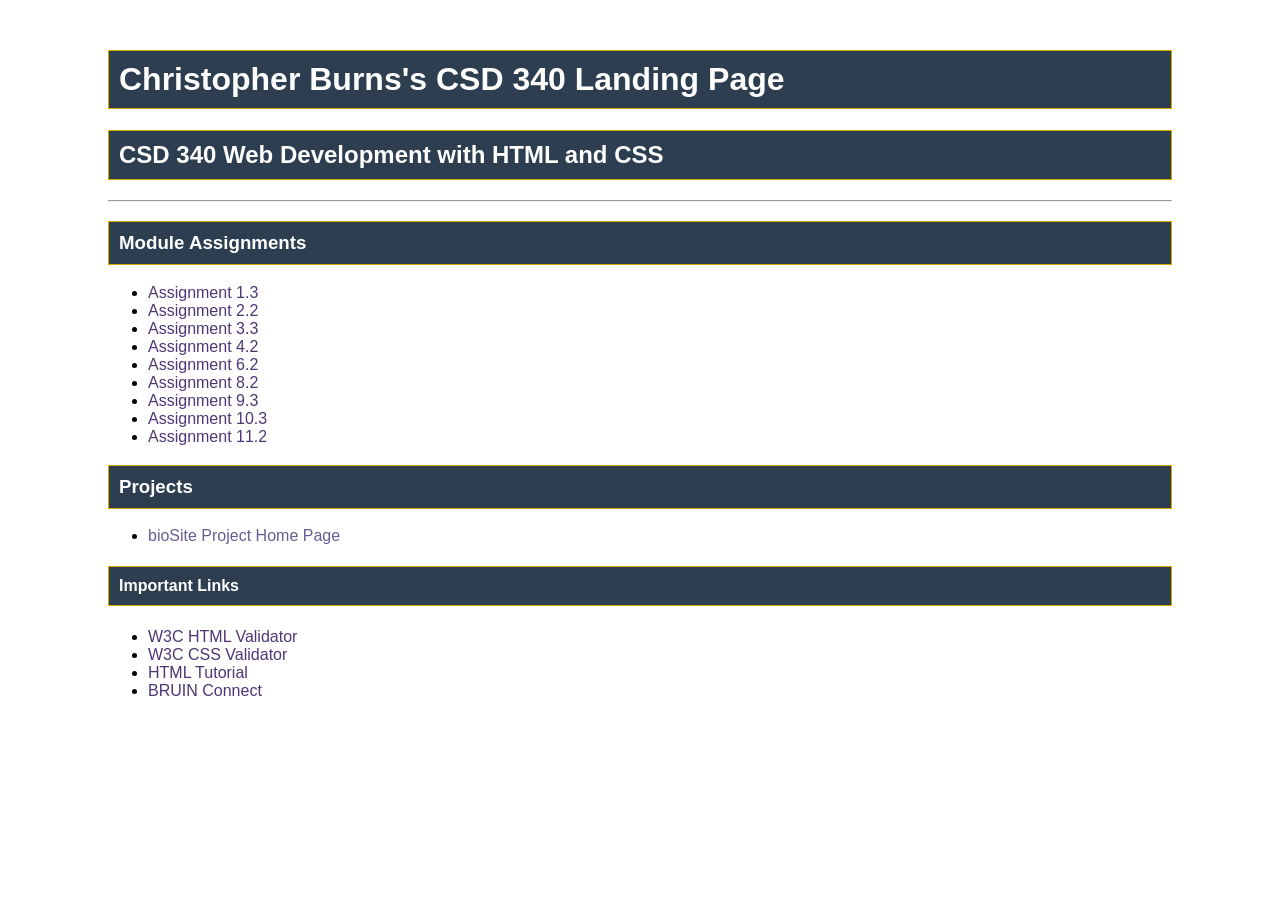
<file: index.html>
<!--
    Christopher Burns
    September 23, 2026
    Assignment 3.3
-->

<!--
    Christopher Burns
    September 23, 2026
    Assignment 3.3
-->

<!DOCTYPE html>
<html lang="en">

<head>
    <meta charset="UTF-8">
    <meta name="description" content="CSD 340 Web Development with HTML and CSS Landing Page">
    <meta name="keywords" content="HTML, CSS, CSD 340, Bellevue University">
    <meta name="author" content="Christopher Burns">

    <title>Christopher Burns's CSD 340 Landing Page</title>

    <link rel="stylesheet" href="site.css">
</head>

<body>
    <div id="container">

        <h1>Christopher Burns's CSD 340 Landing Page</h1>

        <h2>CSD 340 Web Development with HTML and CSS</h2>

        <hr>

        <h3>Module Assignments</h3>

        <ul>
            <li>
                <a href="module-1/Burns_Mod1_3.html">Assignment 1.3</a>
            </li>
            <li>
                <a href="module-2/Burns_Mod2_2.html">Assignment 2.2</a>
            </li>
            <li>
                <a href="module-3/Burns_Mod3_3.html">Assignment 3.3</a>
            </li>
            <li>
                <a href="module-4/Burns_Mod4_2.html">Assignment 4.2</a>
            </li>
            <li>
                <a href="module-6/Burns_Mod6_2.html">Assignment 6.2</a>
            </li>
            <li>
                <a href="module-8/Burns_Mod8_2.html">Assignment 8.2</a>
            </li>
            <li>
                <a href="module-9/Burns_Mod9_3.html">Assignment 9.3</a>
            </li>
            <li>
                <a href="module-10/Burns_Mod10_3.html">Assignment 10.3</a>
            </li>
            <li><a href="module-11/Burns_Mod11_2.html">Assignment 11.2</a>
            </li>
        </ul>

        <h3>Projects</h3>

        <ul>
            <li>
                <a href="">bioSite Project Home Page</a>
            </li>
        </ul>

        <h4>Important Links</h4>

        <ul>
            <li>
                <a href="https://validator.w3.org/">W3C HTML Validator</a>
            </li>
            <li>
                <a href="http://jigsaw.w3.org/css-validator/">W3C CSS Validator</a>
            </li>
            <li>
                <a href="https://www.w3schools.com/html/">HTML Tutorial</a>
            </li>
            <li>
                <a href="https://bruinconnect.bellevue.edu/">BRUIN Connect</a>
            </li>
        </ul>

    </div>
</body>

</html>
</file>
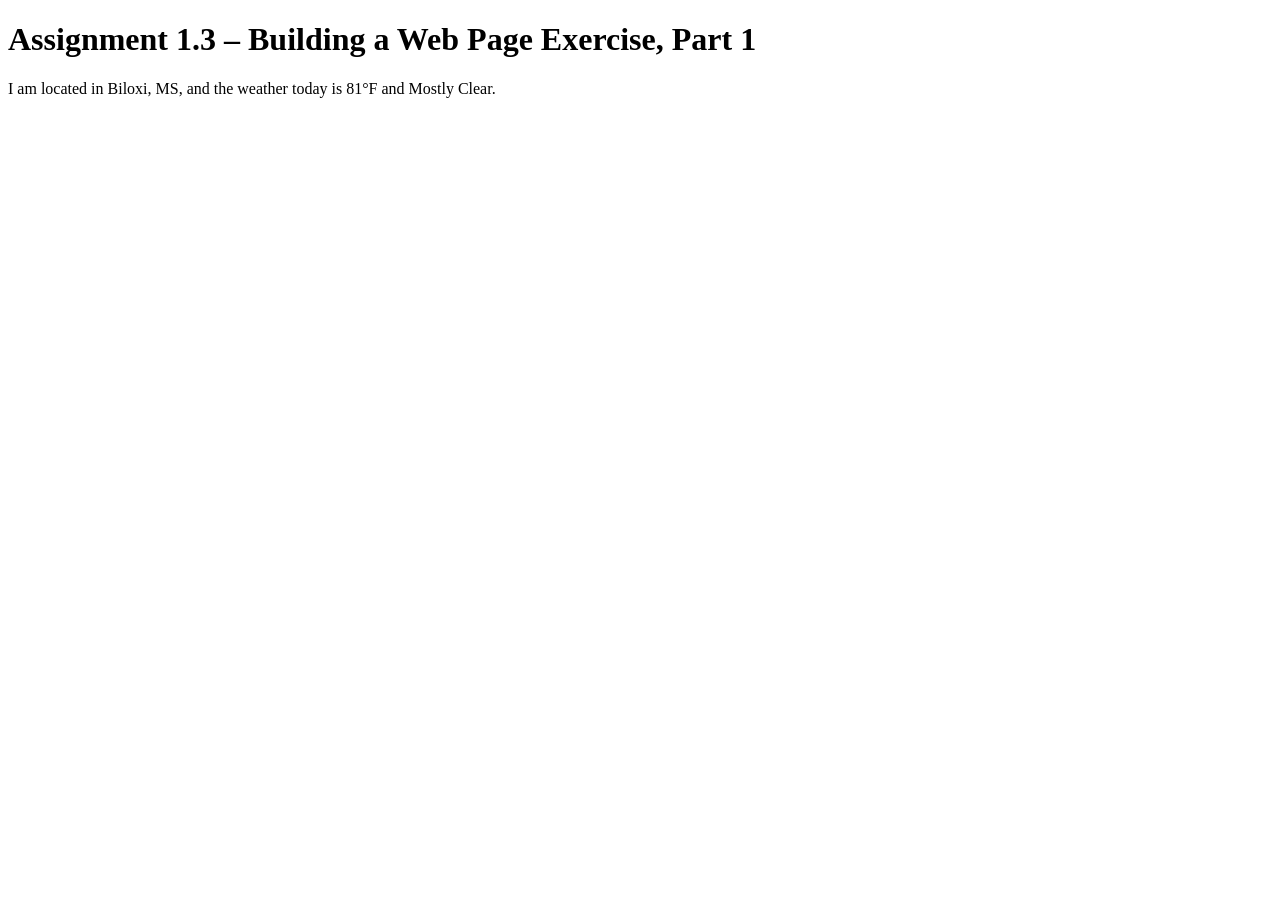
<file: module-1/Burns_Mod1_3.html>
<!--
    Christopher Burns
    September 13, 2026
    Assignment 1.3
-->

<!DOCTYPE html>
<html lang="en">
<head>
    <title>CSD 340 Web Development with HTML and CSS</title>
</head>

<body>
    <h1>Assignment 1.3 – Building a Web Page Exercise, Part 1</h1>

    <p>I am located in Biloxi, MS, and the weather today is 81°F and Mostly Clear.</p>
</body>

</html>
</file>
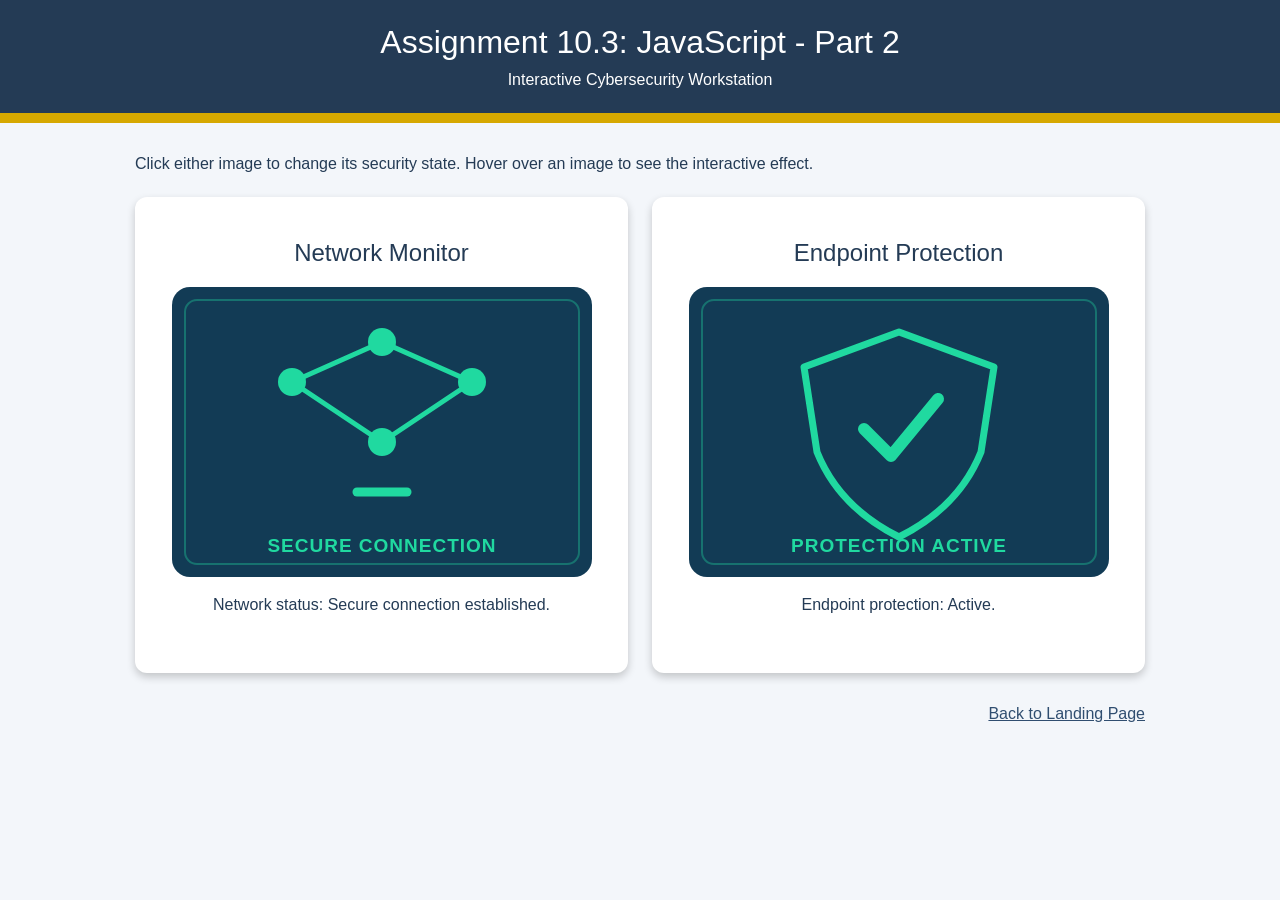
<file: module-10/Burns_Mod10_3.html>
<!-- Christopher Burns | November 15, 2026 | Assignment 10.3: JavaScript - Part 2 -->
<!DOCTYPE html>
<html lang="en">
<head>
    <meta charset="UTF-8">
    <meta name="viewport" content="width=device-width, initial-scale=1.0">
    <meta name="author" content="Christopher Burns">
    <title>CSD 340 Web Development with HTML and CSS</title>
    <link rel="stylesheet" href="Burns_Mod10_3.css">
    <script>
        // Each click toggles between two original SVG graphics.
        let networkSecure = true;
        let protectionActive = true;

        function toggleNetwork() {
            networkSecure = !networkSecure;
            const image = document.getElementById("networkImage");
            image.src = networkSecure ? "images/network_secure.svg" : "images/network_compromised.svg";
            image.alt = networkSecure ? "Secure network connection" : "Compromised network connection";
            document.getElementById("networkStatus").textContent = networkSecure
                ? "Network status: Secure connection established."
                : "Network status: Warning! Suspicious activity detected.";
        }

        function toggleProtection() {
            protectionActive = !protectionActive;
            const image = document.getElementById("shieldImage");
            image.src = protectionActive ? "images/shield_active.svg" : "images/shield_inactive.svg";
            image.alt = protectionActive ? "Security protection active" : "Security protection disabled";
            document.getElementById("shieldStatus").textContent = protectionActive
                ? "Endpoint protection: Active."
                : "Endpoint protection: Disabled.";
        }
    </script>
</head>
<body>
    <header>
        <h1>Assignment 10.3: JavaScript - Part 2</h1>
        <p>Interactive Cybersecurity Workstation</p>
    </header>
    <main id="container">
        <p>Click either image to change its security state. Hover over an image to see the interactive effect.</p>
        <div class="dashboard">
            <section class="card">
                <h2>Network Monitor</h2>
                <img id="networkImage" src="images/network_secure.svg" alt="Secure network connection" onclick="toggleNetwork()" tabindex="0" role="button" onkeydown="if(event.key === 'Enter' || event.key === ' ') { event.preventDefault(); toggleNetwork(); }">
                <p id="networkStatus" aria-live="polite">Network status: Secure connection established.</p>
            </section>
            <section class="card">
                <h2>Endpoint Protection</h2>
                <img id="shieldImage" src="images/shield_active.svg" alt="Security protection active" onclick="toggleProtection()" tabindex="0" role="button" onkeydown="if(event.key === 'Enter' || event.key === ' ') { event.preventDefault(); toggleProtection(); }">
                <p id="shieldStatus" aria-live="polite">Endpoint protection: Active.</p>
            </section>
        </div>
        <p class="back"><a href="../index.html">Back to Landing Page</a></p>
    </main>
</body>
</html>
</file>
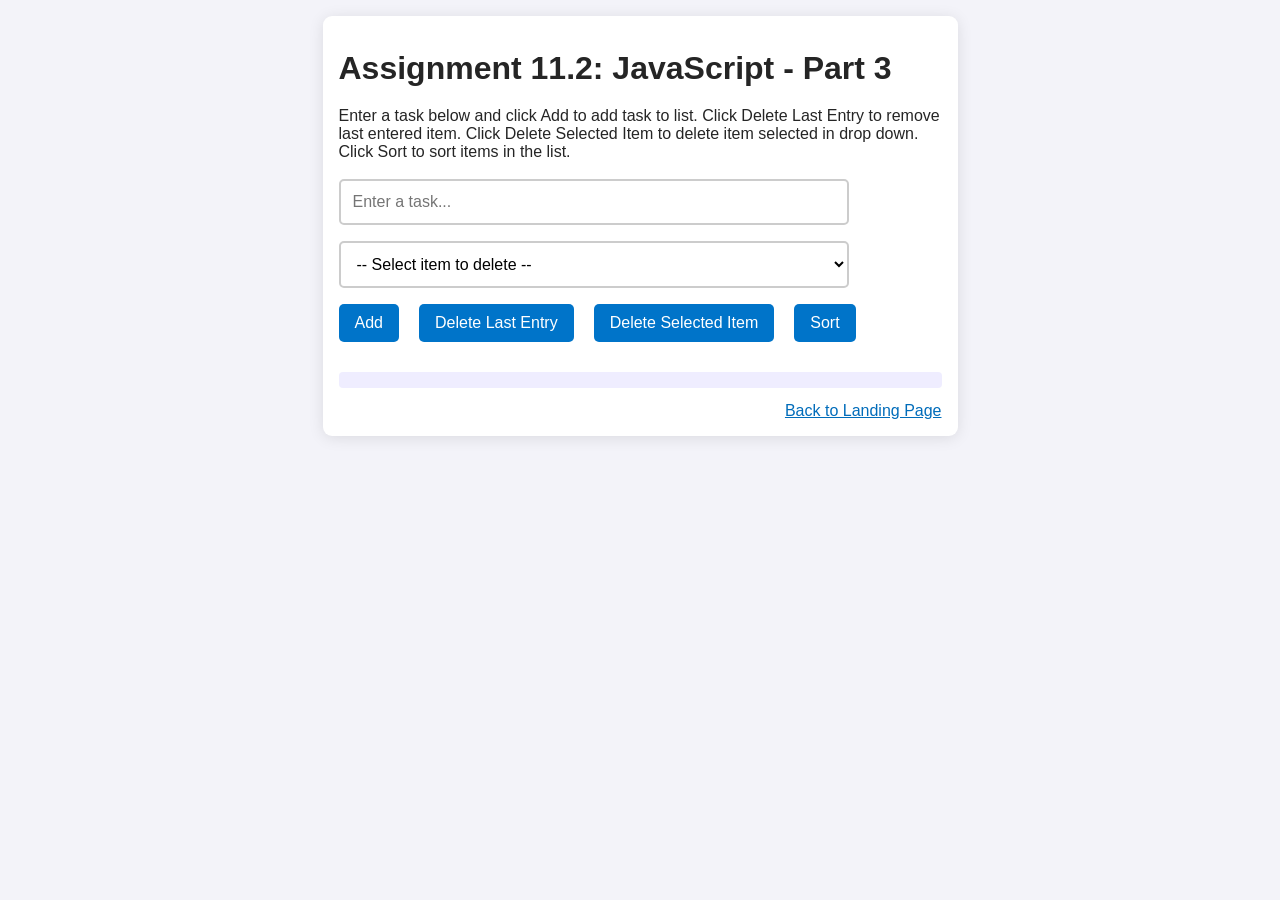
<file: module-11/Burns_Mod11_2.html>
<!--
    Christopher Burns
    November 15, 2026
    Assignment 11.2: JavaScript - Part 3
-->
<!DOCTYPE html>
<html lang="en">
<head>
    <meta charset="UTF-8">
    <meta name="viewport" content="width=device-width, initial-scale=1.0">
    <meta name="author" content="Christopher Burns">
    <meta name="description" content="Assignment 11.2: JavaScript task list using arrays and DOM events">
    <title>CSD 340 Web Development with HTML and CSS</title>
    <link rel="stylesheet" href="Burns_Mod11_2.css">
</head>
<body>
    <main class="task-card">
        <h1>Assignment 11.2: JavaScript - Part 3</h1>
        <p class="instructions">Enter a task below and click Add to add task to list. Click Delete Last Entry to remove last entered item. Click Delete Selected Item to delete item selected in drop down. Click Sort to sort items in the list.</p>

        <label class="visually-hidden" for="taskInput">Task to add</label>
        <input type="text" id="taskInput" placeholder="Enter a task..." maxlength="200">

        <label class="visually-hidden" for="taskSelect">Select item to delete</label>
        <select id="taskSelect">
            <option value="">-- Select item to delete --</option>
        </select>

        <div class="actions">
            <button type="button" id="addButton">Add</button>
            <button type="button" id="deleteLastButton">Delete Last Entry</button>
            <button type="button" id="deleteSelectedButton">Delete Selected Item</button>
            <button type="button" id="sortButton">Sort</button>
        </div>

        <div class="task-list" aria-live="polite">
            <ol id="taskList"></ol>
        </div>
        <p class="portal-link"><a href="../index.html">Back to Landing Page</a></p>
    </main>

    <script>
        // Christopher Burns | November 15, 2026 | Assignment 11.2
        // The array stores the current tasks; the DOM reflects its contents.
        const tasks = [];
        const taskInput = document.getElementById('taskInput');
        const taskSelect = document.getElementById('taskSelect');
        const taskList = document.getElementById('taskList');

        function renderTasks() {
            taskSelect.replaceChildren(new Option('-- Select item to delete --', ''));
            taskList.replaceChildren();

            tasks.forEach((task, index) => {
                taskSelect.add(new Option(`${index + 1}. ${task}`, String(index)));
                const listItem = document.createElement('li');
                listItem.textContent = task;
                taskList.appendChild(listItem);
            });
        }

        function addTask() {
            const task = taskInput.value.trim();
            if (!task) {
                alert('Please enter a task before clicking Add.');
                taskInput.focus();
                return;
            }

            tasks.push(task);
            renderTasks();
            taskInput.value = '';
            taskInput.focus();
            alert(`Item: ${task} Added as Item ${tasks.length}`);
        }

        function deleteLastTask() {
            if (tasks.length === 0) {
                alert('There are no tasks to delete.');
                return;
            }
            const removedTask = tasks.pop();
            renderTasks();
            alert(`Deleted last entry: ${removedTask}`);
        }

        function deleteSelectedTask() {
            if (taskSelect.value === '') {
                alert('Please select an item to delete.');
                return;
            }
            const index = Number(taskSelect.value);
            const removedTask = tasks.splice(index, 1)[0];
            renderTasks();
            alert(`Deleted selected item: ${removedTask}`);
        }

        function sortTasks() {
            tasks.sort((a, b) => a.localeCompare(b, undefined, { sensitivity: 'base' }));
            renderTasks();
            alert('The to-do list has been sorted alphabetically.');
        }

        document.getElementById('addButton').addEventListener('click', addTask);
        document.getElementById('deleteLastButton').addEventListener('click', deleteLastTask);
        document.getElementById('deleteSelectedButton').addEventListener('click', deleteSelectedTask);
        document.getElementById('sortButton').addEventListener('click', sortTasks);
        taskInput.addEventListener('keydown', (event) => {
            if (event.key === 'Enter') addTask();
        });

        renderTasks();
    </script>
</body>
</html>
</file>
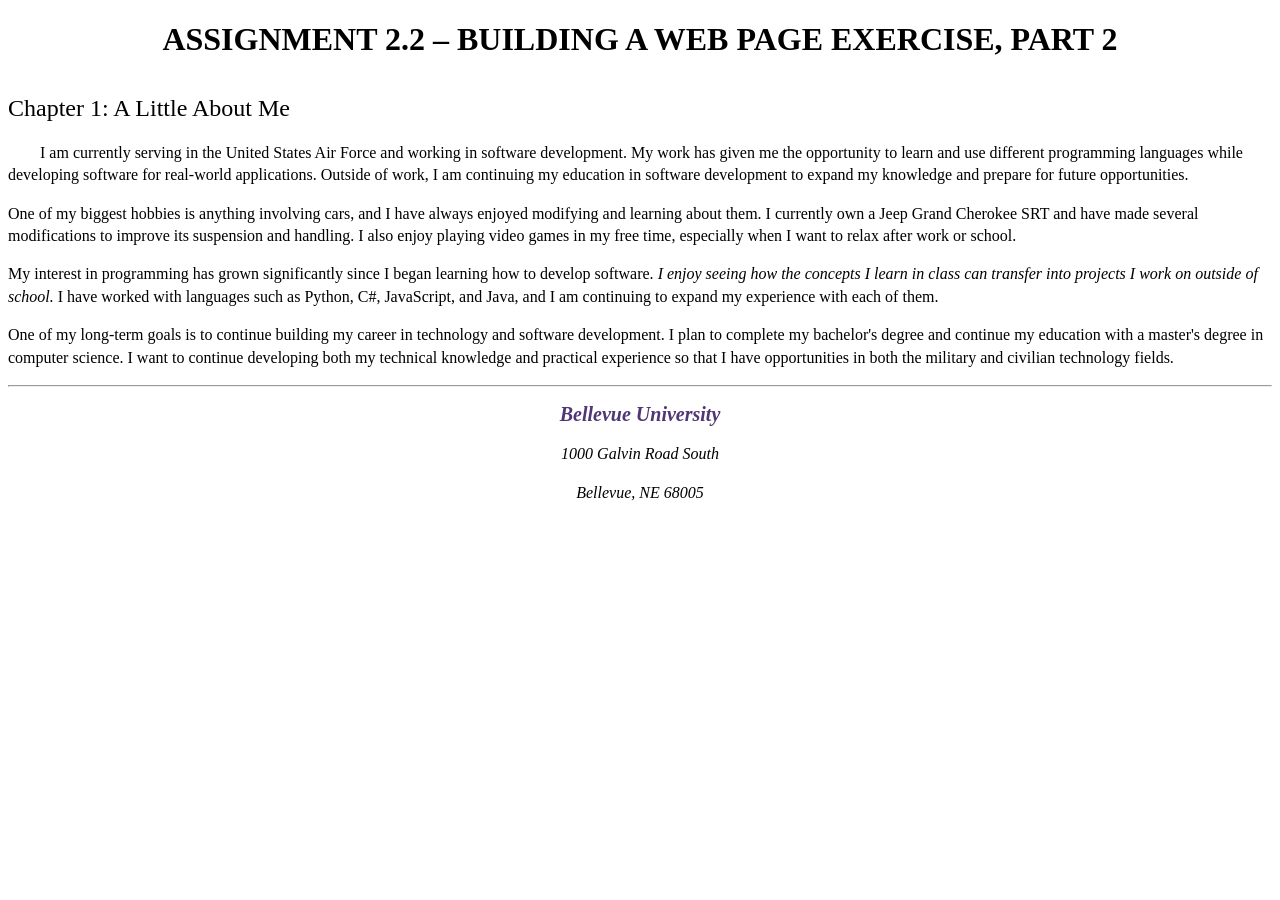
<file: module-2/Burns_Mod2_2.html>
<!--
    Christopher Burns
    September 20, 2026
    Assignment 2.2
-->

<!DOCTYPE html>
<html lang="en">

<head>
    <meta charset="UTF-8">
    <meta name="description" content="Assignment 2.2 for CSD 340">
    <meta name="keywords" content="HTML, CSS, CSD 340">
    <meta name="author" content="Christopher Burns">

    <link rel="stylesheet" href="Burns_Mod2_2.css">

    <title>CSD 340 Development with HTML and CSS</title>
</head>

<body>
    <div id="container">
        <h1>Assignment 2.2 – Building a Web Page Exercise, Part 2</h1>
        <h2>Chapter 1: A Little About Me</h2>

        <p class="intro">
            I am currently serving in the United States Air Force and working in software development. 
            My work has given me the opportunity to learn and use different programming languages while developing software for real-world applications. 
            Outside of work, I am continuing my education in software development to expand my knowledge and prepare for future opportunities.
        </p>

        <p>
                One of my biggest hobbies is anything involving cars, and I have always enjoyed modifying and learning about them. 
            I currently own a Jeep Grand Cherokee SRT and have made several modifications to improve its suspension and handling. 
            I also enjoy playing video games in my free time, especially when I want to relax after work or school.
        </p>

        <p>
                My interest in programming has grown significantly since I began learning how to develop software. 
            <span class="sentence">I enjoy seeing how the concepts I learn in class can transfer into projects I work on outside of school.</span> 
            I have worked with languages such as Python, C#, JavaScript, and Java, and I am continuing to expand my experience with each of them.
        </p>

        <p>
                One of my long-term goals is to continue building my career in technology and software development. 
            I plan to complete my bachelor's degree and continue my education with a master's degree in computer science. 
            I want to continue developing both my technical knowledge and practical experience so that I have opportunities in both the military and civilian technology fields.
        </p>

        <hr />
        <address>
            <p>
                <a href="https://www.bellevue.edu/">Bellevue University</a>
            </p>
            <p>1000 Galvin Road South</p>
            <p>Bellevue, NE 68005</p>
        </address>

    </div>
</body>

</html>
</file>
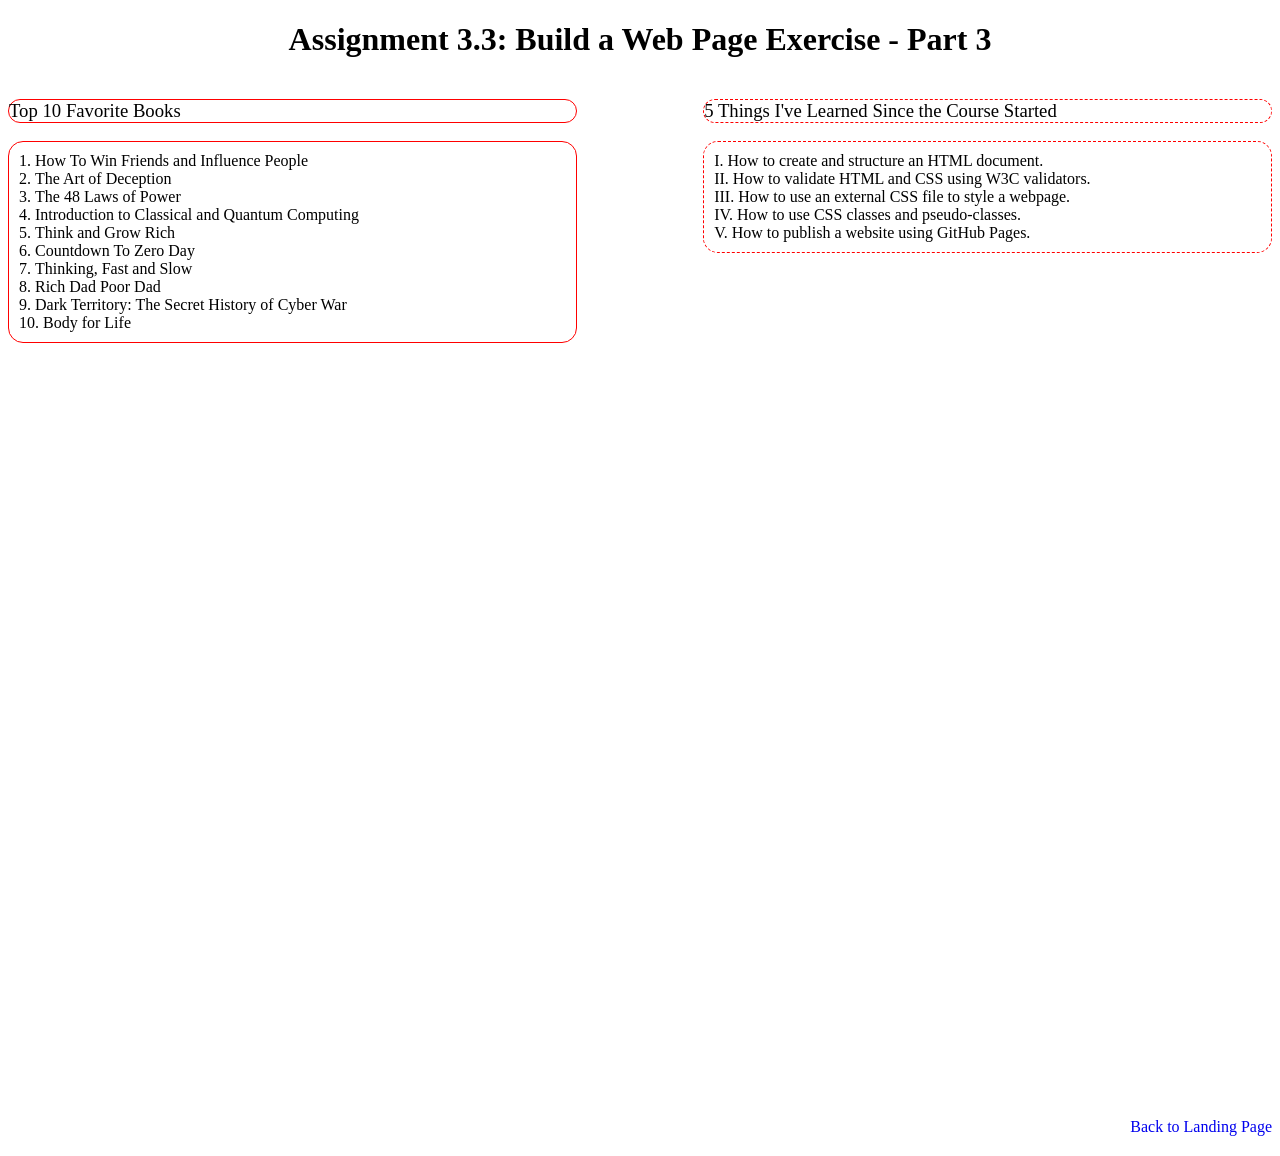
<file: module-3/Burns_Mod3_3.html>
<!--
    Christopher Burns
    September 23, 2026
    Assignment 3.3
-->

<!--
    Christopher Burns
    September 23, 2026
    Assignment 3.3
-->

<!DOCTYPE html>
<html lang="en">

<head>
    <meta charset="UTF-8">
    <meta name="author" content="Christopher Burns">
    <meta name="description" content="CSD 340 Assignment 3.3">
    <meta name="keywords" content="HTML, CSS, CSD 340">

    <title>CSD 340 Web Development with HTML and CSS</title>

    <link rel="stylesheet" href="Burns_Mod3_3.css">
</head>

<body>

    <div id="container">

        <h1>Assignment 3.3: Build a Web Page Exercise - Part 3</h1>

        <div id="left">
            <h3>Top 10 Favorite Books</h3>

            <ol>
                <li>How To Win Friends and Influence People</li>
                <li>The Art of Deception</li>
                <li>The 48 Laws of Power</li>
                <li>Introduction to Classical and Quantum Computing</li>
                <li>Think and Grow Rich</li>
                <li>Countdown To Zero Day</li>
                <li>Thinking, Fast and Slow</li>
                <li>Rich Dad Poor Dad</li>
                <li>Dark Territory: The Secret History of Cyber War</li>
                <li>Body for Life</li>
            </ol>
        </div>

        <div id="right">
            <h3>5 Things I've Learned Since the Course Started</h3>

            <ol>
                <li>How to create and structure an HTML document.</li>
                <li>How to validate HTML and CSS using W3C validators.</li>
                <li>How to use an external CSS file to style a webpage.</li>
                <li>How to use CSS classes and pseudo-classes.</li>
                <li>How to publish a website using GitHub Pages.</li>
            </ol>
        </div>

        <div id="bottom">
            <a href="../index.html">Back to Landing Page</a>
        </div>

    </div>

</body>

</html>
</file>
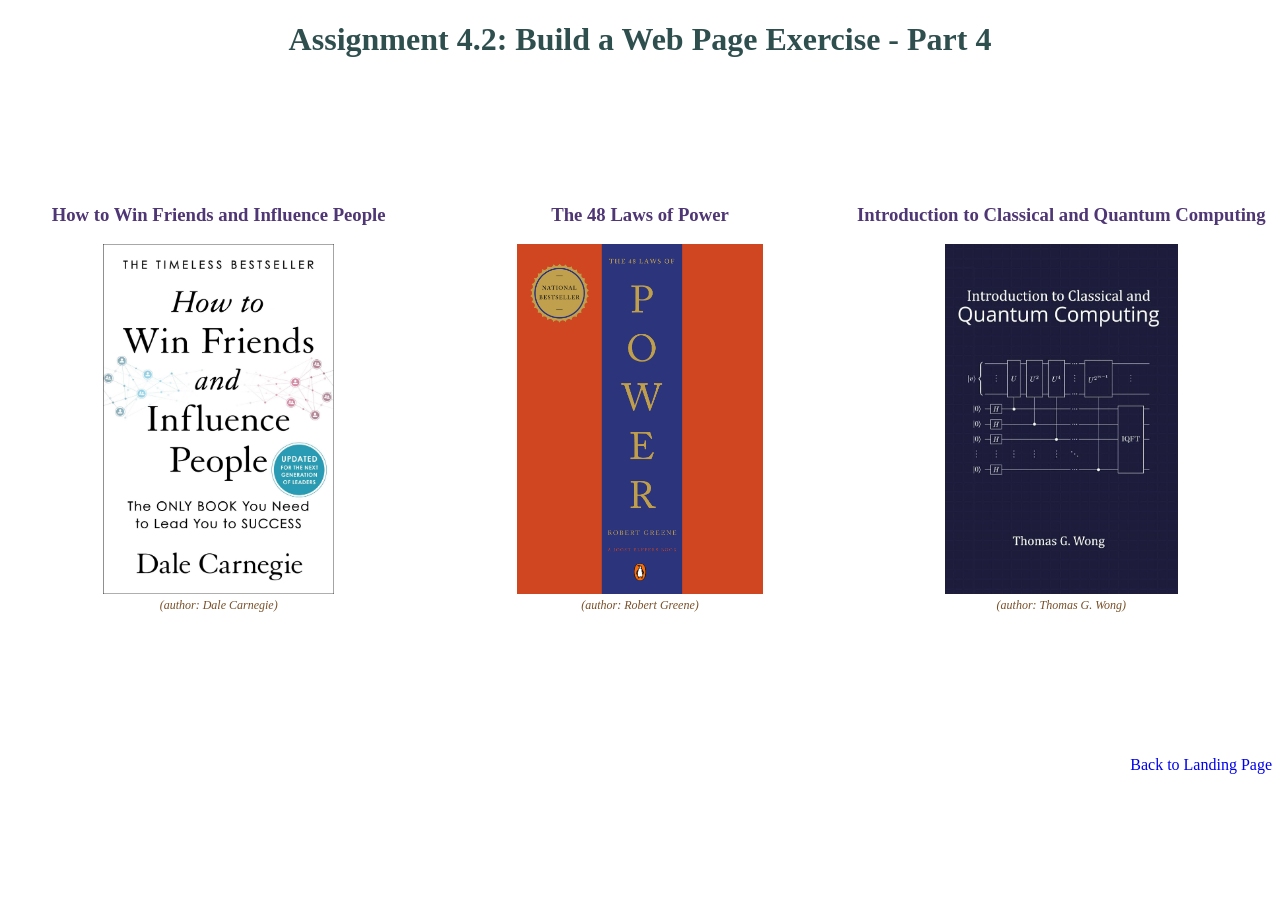
<file: module-4/Burns_Mod4_2.html>
<!--
    Christopher Burns
    October 4, 2026
    Assignment 4.2
-->

<!DOCTYPE html>
<html lang="en">

<head>
    <meta charset="UTF-8">
    <meta name="author" content="Christopher Burns">
    <meta name="description" content="CSD 340 Assignment 4.2">
    <meta name="keywords" content="HTML, CSS, CSD 340">

    <title>CSD 340 Web Development with HTML and CSS</title>

    <link rel="stylesheet" href="Burns_Mod4_2.css">
</head>

<body>

    <div id="container">

        <h1>Assignment 4.2: Build a Web Page Exercise - Part 4</h1>

        <div id="image-gallery">

            <div>
                <h3>How to Win Friends and Influence People</h3>

                <figure>
                    <img src="images/how-to-win-friends.jpg"
                         alt="Cover of How to Win Friends and Influence People">
                    <figcaption>(author: Dale Carnegie)</figcaption>
                </figure>
            </div>

            <div>
                <h3>The 48 Laws of Power</h3>

                <figure>
                    <img src="images/48-laws-of-power.jpg"
                         alt="Cover of The 48 Laws of Power">
                    <figcaption>(author: Robert Greene)</figcaption>
                </figure>
            </div>

            <div>
                <h3>Introduction to Classical and Quantum Computing</h3>

                <figure>
                    <img src="images/quantum-computing.jpg"
                         alt="Cover of Introduction to Classical and Quantum Computing">
                    <figcaption>(author: Thomas G. Wong)</figcaption>
                </figure>
            </div>

        </div>

        <div id="bottom">
            <a href="../index.html">Back to Landing Page</a>
        </div>

    </div>

</body>

</html>
</file>
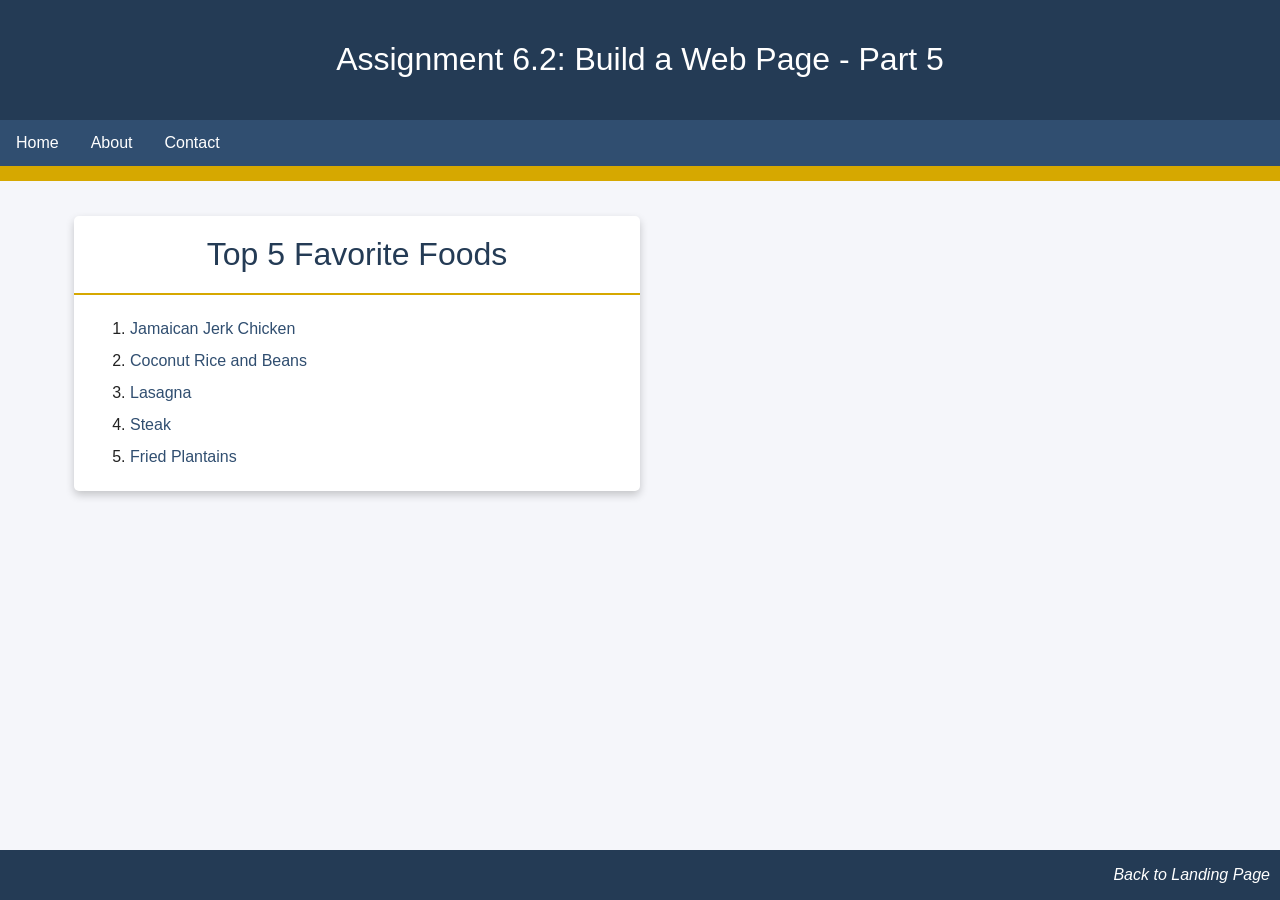
<file: module-6/Burns_Mod6_2.html>
<!--
    Christopher Burns
    October 18, 2026
    Assignment 6.2: Build a Web Page - Part 5
-->

<!DOCTYPE html>
<html lang="en">
<head>
    <meta charset="UTF-8">
    <meta name="viewport" content="width=device-width, initial-scale=1.0">
    <meta name="description" content="CSD 340 Assignment 6.2">
    <meta name="author" content="Christopher Burns">

    <title>CSD 340 Web Development with HTML and CSS</title>

    <link rel="stylesheet" href="Burns_Mod6_2.css">
</head>

<body>

    <header>
        <h1>Assignment 6.2: Build a Web Page - Part 5</h1>
    </header>

    <div id="navbar">
        <a href="#">Home</a>
        <a href="#">About</a>
        <a href="#">Contact</a>
    </div>

    <div id="container">

        <div class="card">

            <div class="card-title">
                Top 5 Favorite Foods
            </div>

            <div class="card-content">
                <ol>
                    <li>
                        <a href="https://www.allrecipes.com/search?q=jerk+chicken"
                           target="_blank" rel="noopener noreferrer">
                            Jamaican Jerk Chicken
                        </a>
                    </li>

                    <li>
                        <a href="https://www.allrecipes.com/search?q=coconut+rice+and+beans"
                           target="_blank" rel="noopener noreferrer">
                            Coconut Rice and Beans
                        </a>
                    </li>

                    <li>
                        <a href="https://www.allrecipes.com/search?q=lasagna"
                           target="_blank" rel="noopener noreferrer">
                            Lasagna
                        </a>
                    </li>

                    <li>
                        <a href="https://www.allrecipes.com/search?q=steak"
                           target="_blank" rel="noopener noreferrer">
                            Steak
                        </a>
                    </li>

                    <li>
                        <a href="https://www.allrecipes.com/search?q=fried+plantains"
                           target="_blank" rel="noopener noreferrer">
                            Fried Plantains
                        </a>
                    </li>
                </ol>
            </div>

        </div>

    </div>

    <footer>
        <p>
            <a href="../index.html">Back to Landing Page</a>
        </p>
    </footer>

</body>
</html>
</file>
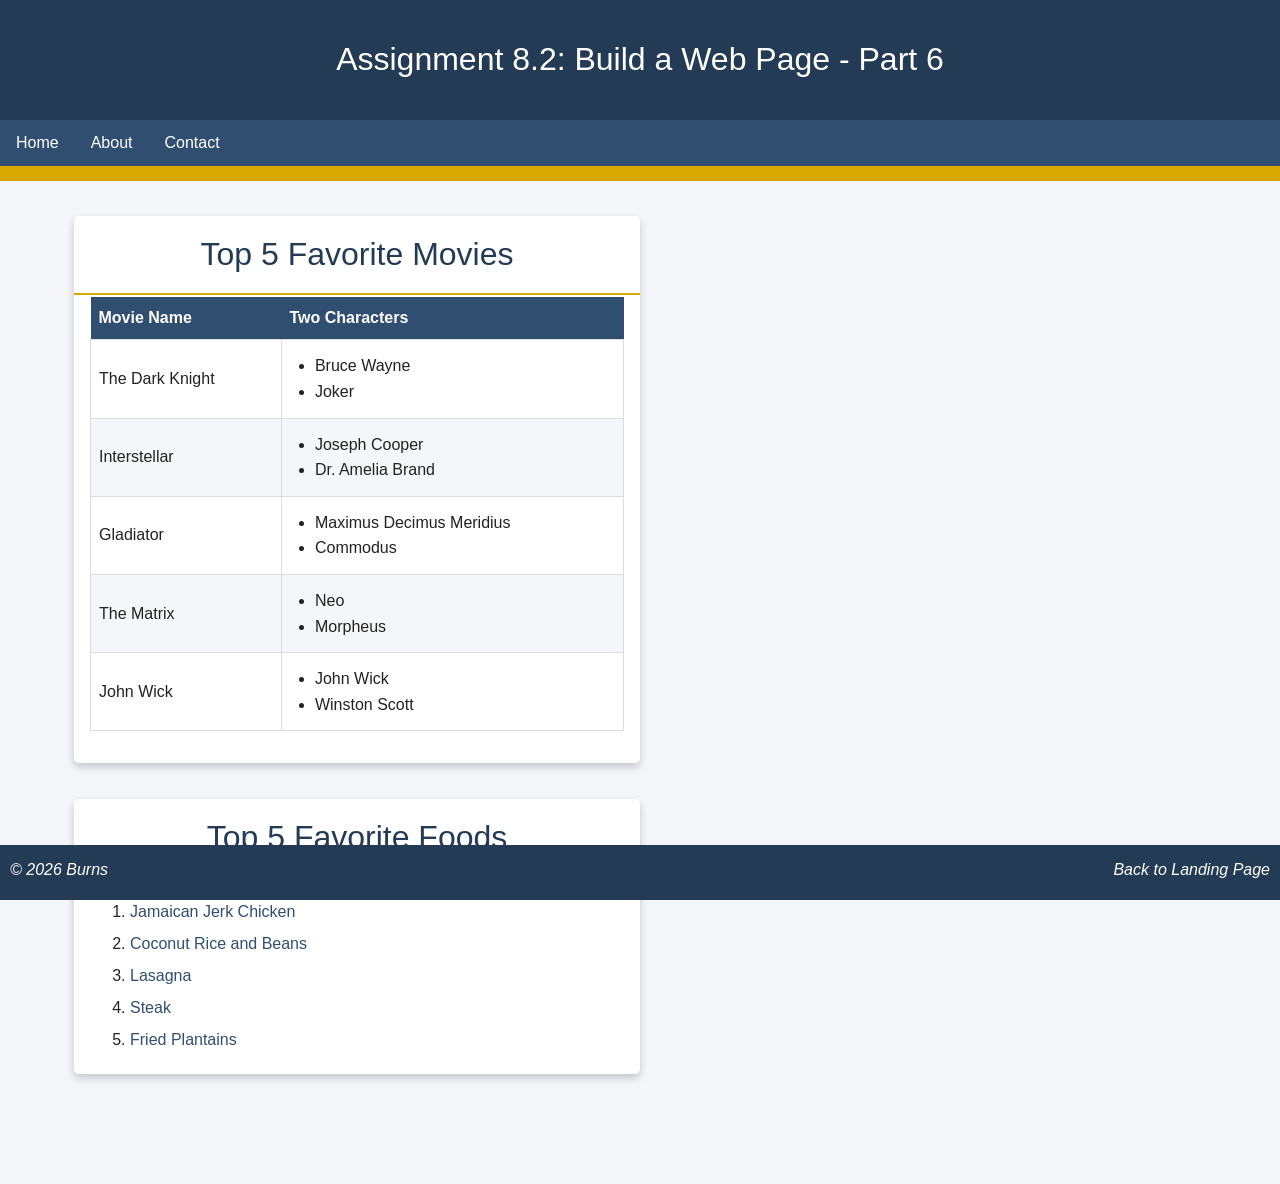
<file: module-8/Burns_Mod8_2.html>
<!--
    Christopher Burns
    November 1, 2026
    Assignment 8.2: Build a Web Page - Part 6
-->

<!DOCTYPE html>
<html lang="en">

<head>
    <meta charset="UTF-8">
    <meta name="viewport" content="width=device-width, initial-scale=1.0">
    <meta name="description" content="CSD 340 Assignment 8.2">
    <meta name="author" content="Christopher Burns">

    <title>CSD 340 Web Development with HTML and CSS</title>

    <link rel="stylesheet" href="Burns_Mod8_2.css">
</head>

<body>

    <header>
        <h1>Assignment 8.2: Build a Web Page - Part 6</h1>
    </header>

    <div id="navbar">
        <a href="#">Home</a>
        <a href="#">About</a>
        <a href="#">Contact</a>
    </div>

    <div id="container">

        <!-- Favorite Movies Card -->
        <div class="card">

            <div class="card-title">
                Top 5 Favorite Movies
            </div>

            <div class="card-content">

                <table id="movies">
                    <thead>
                        <tr>
                            <th>Movie Name</th>
                            <th>Two Characters</th>
                        </tr>
                    </thead>

                    <tbody>
                        <tr>
                            <td>The Dark Knight</td>
                            <td>
                                <ul>
                                    <li>Bruce Wayne</li>
                                    <li>Joker</li>
                                </ul>
                            </td>
                        </tr>

                        <tr>
                            <td>Interstellar</td>
                            <td>
                                <ul>
                                    <li>Joseph Cooper</li>
                                    <li>Dr. Amelia Brand</li>
                                </ul>
                            </td>
                        </tr>

                        <tr>
                            <td>Gladiator</td>
                            <td>
                                <ul>
                                    <li>Maximus Decimus Meridius</li>
                                    <li>Commodus</li>
                                </ul>
                            </td>
                        </tr>

                        <tr>
                            <td>The Matrix</td>
                            <td>
                                <ul>
                                    <li>Neo</li>
                                    <li>Morpheus</li>
                                </ul>
                            </td>
                        </tr>

                        <tr>
                            <td>John Wick</td>
                            <td>
                                <ul>
                                    <li>John Wick</li>
                                    <li>Winston Scott</li>
                                </ul>
                            </td>
                        </tr>
                    </tbody>
                </table>

            </div>
        </div>

        <br>
        <br>

        <!-- Favorite Foods Card -->
        <div class="card">

            <div class="card-title">
                Top 5 Favorite Foods
            </div>

            <div class="card-content">
                <ol>
                    <li>
                        <a href="https://www.allrecipes.com/search?q=jerk+chicken"
                           target="_blank" rel="noopener noreferrer">
                            Jamaican Jerk Chicken
                        </a>
                    </li>

                    <li>
                        <a href="https://www.allrecipes.com/search?q=coconut+rice+and+beans"
                           target="_blank" rel="noopener noreferrer">
                            Coconut Rice and Beans
                        </a>
                    </li>

                    <li>
                        <a href="https://www.allrecipes.com/search?q=lasagna"
                           target="_blank" rel="noopener noreferrer">
                            Lasagna
                        </a>
                    </li>

                    <li>
                        <a href="https://www.allrecipes.com/search?q=steak"
                           target="_blank" rel="noopener noreferrer">
                            Steak
                        </a>
                    </li>

                    <li>
                        <a href="https://www.allrecipes.com/search?q=fried+plantains"
                           target="_blank" rel="noopener noreferrer">
                            Fried Plantains
                        </a>
                    </li>
                </ol>
            </div>
        </div>

    </div>

    <footer>
        <p class="copyright">
            &copy; 2026 Burns
        </p>

        <p class="footer-link">
            <a href="../index.html">Back to Landing Page</a>
        </p>
    </footer>

</body>
</html>
</file>
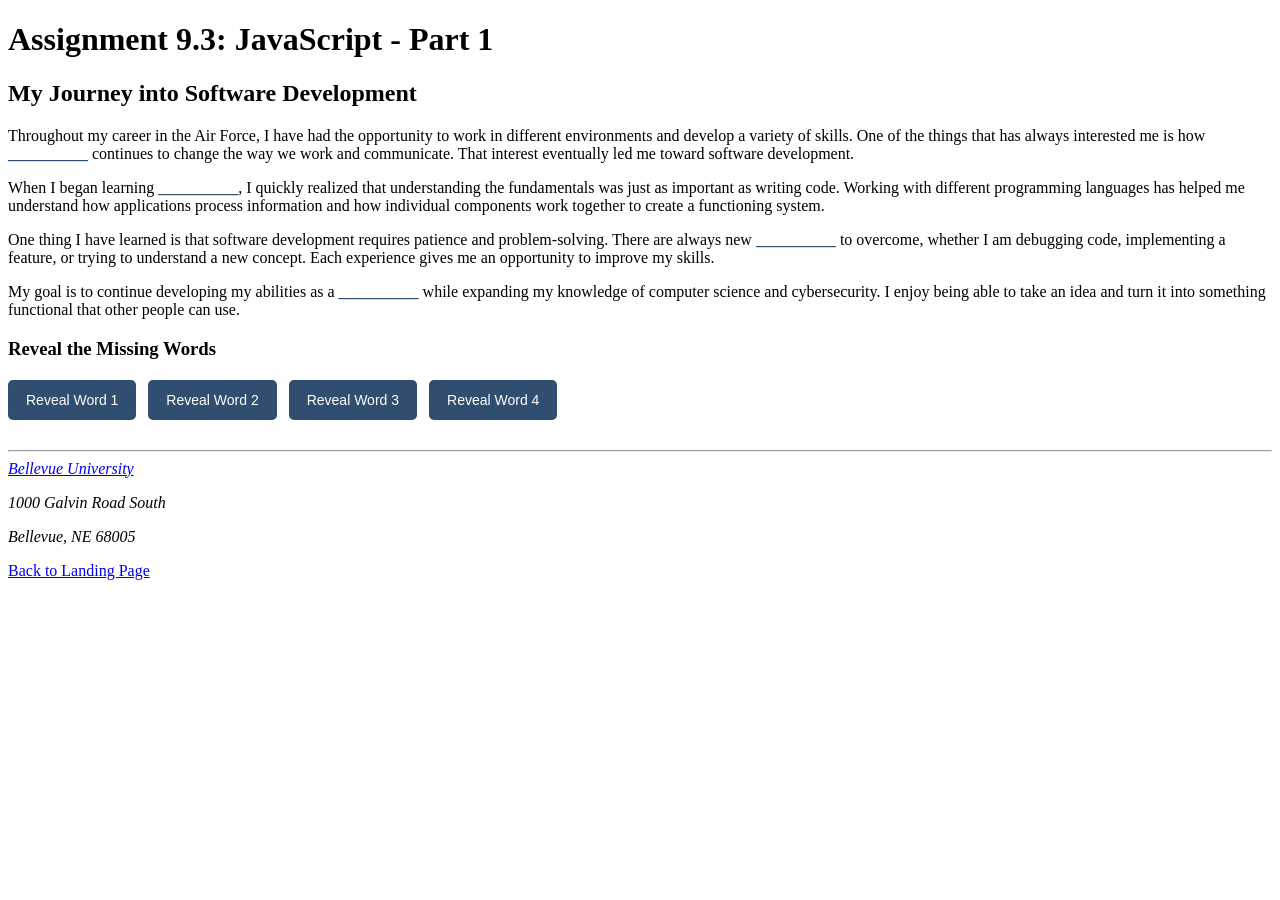
<file: module-9/Burns_Mod9_3.html>
<!--
    Christopher Burns
    November 8, 2026
    Assignment 9.3: JavaScript Exercise
-->

<!DOCTYPE html>
<html lang="en">

<head>
    <meta charset="UTF-8">
    <meta name="author" content="Christopher Burns">
    <meta name="description" content="CSD 340 Assignment 9.3">
    <meta name="viewport" content="width=device-width, initial-scale=1.0">

    <title>CSD 340 Web Development with HTML and CSS</title>

    <link rel="stylesheet" href="Burns_Mod2_2.css">

    <script>
        // JavaScript variables containing the missing words
        const wordOne = "technology";
        const wordTwo = "programming";
        const wordThree = "challenges";
        const wordFour = "developer";

        // Replaces a placeholder with its corresponding word
        function revealWord(elementId, word) {
            document.getElementById(elementId).textContent = word;
        }
    </script>
</head>

<body>

    <div id="container">

        <h1>Assignment 9.3: JavaScript - Part 1</h1>

        <h2>My Journey into Software Development</h2>

        <p class="intro">
            Throughout my career in the Air Force, I have had the
            opportunity to work in different environments and develop
            a variety of skills. One of the things that has always
            interested me is how <span id="wordOne">__________</span>
            continues to change the way we work and communicate.
            That interest eventually led me toward software development.
        </p>

        <p>
            When I began learning <span id="wordTwo">__________</span>,
            I quickly realized that understanding the fundamentals
            was just as important as writing code. Working with
            different programming languages has helped me understand
            how applications process information and how individual
            components work together to create a functioning system.
        </p>

        <p>
            One thing I have learned is that software development
            requires patience and problem-solving. There are always
            new <span id="wordThree">__________</span> to overcome,
            whether I am debugging code, implementing a feature,
            or trying to understand a new concept. Each experience
            gives me an opportunity to improve my skills.
        </p>

        <p>
            My goal is to continue developing my abilities as a
            <span id="wordFour">__________</span> while expanding
            my knowledge of computer science and cybersecurity.
            I enjoy being able to take an idea and turn it into
            something functional that other people can use.
        </p>

        <h3>Reveal the Missing Words</h3>

        <div class="button-container">
            <button type="button"
                onclick="revealWord('wordOne', wordOne)">
                Reveal Word 1
            </button>

            <button type="button"
                onclick="revealWord('wordTwo', wordTwo)">
                Reveal Word 2
            </button>

            <button type="button"
                onclick="revealWord('wordThree', wordThree)">
                Reveal Word 3
            </button>

            <button type="button"
                onclick="revealWord('wordFour', wordFour)">
                Reveal Word 4
            </button>
        </div>

        <hr>

        <address>
            <a href="https://www.bellevue.edu/" target="_blank"
               rel="noopener noreferrer">
                Bellevue University
            </a>
            <p>1000 Galvin Road South</p>
            <p>Bellevue, NE 68005</p>
        </address>

        <div id="bottom">
            <a href="../index.html">Back to Landing Page</a>
        </div>

    </div>

</body>
</html>
</file>
<file: site.css>
/*
    Christopher Burns
    September 23, 2026
    Assignment 3.3
*/

#container {
    margin-top: 50px;
    margin-left: 100px;
    margin-right: 100px;
}

h1,
h2,
h3,
h4 {
    background-color: #2C3E50;
    color: #FFFFFF;
    border: 1px solid #D6A800;
    padding: 10px;
}

a {
    color: #4F3674;
    text-decoration: none;
}

a:hover {
    color: #D6A800;
}

a:visited {
    color: #6B5B95;
}

body {
    font-family: "Roboto", sans-serif;
}
</file>
<file: module-10/Burns_Mod10_3.css>
/* Christopher Burns | November 15, 2026 | Assignment 10.3: JavaScript - Part 2 */
* { box-sizing: border-box; }
body { margin: 0; font-family: Arial, Helvetica, sans-serif; background: #f3f6fa; color: #243b55; }
header { background: #243b55; color: #fff; text-align: center; padding: 24px 16px; border-bottom: 10px solid #d6a800; }
h1 { font-weight: 400; margin: 0 0 10px; }
header p { margin: 0; }
#container { max-width: 1050px; margin: 32px auto; padding: 0 20px; }
.dashboard { display: grid; grid-template-columns: repeat(2, minmax(0, 1fr)); gap: 24px; margin-top: 24px; }
.card { background: white; padding: 22px; border-radius: 12px; text-align: center; box-shadow: 0 4px 8px rgba(0,0,0,.2); transition: box-shadow .3s; }
.card:hover { box-shadow: 0 8px 16px rgba(0,0,0,.2); }
.card h2 { font-weight: 400; }
.card img { display: block; width: 100%; max-width: 420px; height: auto; margin: auto; cursor: pointer; border-radius: 12px; transition: transform .2s; }
.card img:hover { transform: scale(1.03); }
.card img:focus-visible { outline: 4px solid #d6a800; outline-offset: 4px; }
.card p { min-height: 42px; line-height: 1.5; }
.back { text-align: right; margin: 32px 0; }
a { color: #304e70; }
a:hover { color: #a78300; }
@media (max-width: 700px) { .dashboard { grid-template-columns: 1fr; } }
</file>
<file: module-11/Burns_Mod11_2.css>
/* Christopher Burns | November 15, 2026 | Assignment 11.2: JavaScript - Part 3 */
* { box-sizing: border-box; }
body { margin: 0; background: #f3f3f9; font-family: Arial, Helvetica, sans-serif; color: #252525; }
.task-card { width: min(92%, 635px); margin: 16px auto; background: #fff; border-radius: 9px; padding: 20px 16px 16px; box-shadow: 0 2px 15px rgba(0,0,0,.1); }
h1 { font-size: 2rem; margin: 14px 0 20px; }
.instructions { margin-bottom: 18px; }
input, select { display: block; width: 85%; max-width: 510px; padding: 12px; margin: 0 0 16px; font: inherit; border: 2px solid #ccc; border-radius: 5px; background: white; }
.actions { display: flex; flex-wrap: wrap; gap: 20px; margin: 16px 0 30px; }
button { border: 0; background: #0074c9; color: white; padding: 10px 16px; border-radius: 5px; font: inherit; cursor: pointer; }
button:hover { background: #005b9d; }
button:focus-visible, input:focus-visible, select:focus-visible { outline: 3px solid #8cbcff; outline-offset: 2px; }
.task-list { background: #efedff; border-radius: 4px; min-height: 16px; padding: 0 12px; }
.task-list ol { padding: 8px 0 8px 24px; margin: 0; }
.task-list ol:empty { padding: 8px 0; }
.task-list li { padding: 4px 0; }
.portal-link { text-align: right; margin: 14px 0 0; }
.portal-link a { color: #006cba; }
.visually-hidden { position: absolute; width: 1px; height: 1px; padding: 0; margin: -1px; overflow: hidden; clip: rect(0,0,0,0); white-space: nowrap; border: 0; }
@media (max-width: 520px) { input, select { width: 100%; } h1 { font-size: 1.55rem; } .actions { gap: 8px; } }
</file>
<file: module-2/Burns_Mod2_2.css>
/*
    Christopher Burns
    September 20, 2026
    Assignment 2.2
*/

html, body {
    font-size: 16px;
}

p {
    font-weight: 400;
    line-height: 1.4em;
}

h1 {
    font-weight: 700;
    text-transform: uppercase;
    text-align: center;
}

h2 {
    font-weight: 500;
    text-align: left;
    padding-top: 15px;
}

.intro {
    text-indent: 2em;
}

.sentence {
    font-style: italic;
}

address {
    text-align: center;
}

address a {
    font-weight: bold;
    font-size: 1.25em;
    color: #4F3674;
    text-decoration: none;
}

address a:hover {
    text-decoration: underline;
    background-color: #D6A800;
}

address a:visited {
    color: #800080;
}
</file>
<file: module-3/Burns_Mod3_3.css>
/*
    Christopher Burns
    September 23, 2026
    Assignment 3.3
*/

h1 {
    text-align: center;
}

h3 {
    font-weight: 500;
}

#left {
    width: 45%;
    float: left;
}

#right {
    width: 45%;
    float: right;
}

#left h3,
#left ol {
    border: 1px solid red;
    border-radius: 15px;
}

#left ol {
    padding: 10px;
    list-style-position: inside;
    font-weight: 300;
}

#right h3,
#right ol {
    border: 1px dashed red;
    border-radius: 15px;
}

#right ol {
    padding: 10px;
    list-style-type: upper-roman;
    list-style-position: inside;
    font-weight: 300;
}

#bottom {
    width: 100%;
    margin-top: 60%;
    margin-bottom: 20px;
    float: right;
}

#bottom a {
    float: right;
    text-decoration: none;
}

#bottom a:hover {
    text-decoration: underline;
}
</file>
<file: module-4/Burns_Mod4_2.css>
/*
    Christopher Burns
    October 4, 2026
    Assignment 4.2
*/

h1 {
    text-align: center;
    color: rgba(47, 79, 79, 1);
}

#image-gallery {
    display: grid;
    grid-template-columns: repeat(3, 1fr);
    margin-top: 10%;
}

h3 {
    text-align: center;
    color: rgba(79, 54, 116, 1);
}

figure {
    text-align: center;
}

figure img {
    width: 250px;
    height: 350px;
    object-fit: contain;
}

figcaption {
    font-style: italic;
    font-size: 0.75em;
    color: rgba(120, 80, 40, 1);
}

#bottom {
    width: 100%;
    margin-top: 10%;
    margin-bottom: 20px;
    float: right;
}

#bottom a {
    float: right;
    text-decoration: none;
}

#bottom a:hover {
    text-decoration: underline;
}
</file>
<file: module-6/Burns_Mod6_2.css>
/*
    Christopher Burns
    October 18, 2026
    Assignment 6.2: Build a Web Page - Part 5
*/

* {
    box-sizing: border-box;
}

body {
    margin: 0;
    font-family: Arial, Helvetica, sans-serif;
    background-color: #F5F6FA;
    color: #222222;
}

/* Header */

header {
    background-color: #243B55;
    color: white;
    padding: 20px;
    text-align: center;
}

h1 {
    font-weight: 400;
}

/* Navigation Bar */

#navbar {
    overflow: hidden;
    background-color: #304E70;
    border-bottom: 15px solid #D6A800;
}

#navbar a {
    float: left;
    display: block;
    color: white;
    text-align: center;
    padding: 14px 16px;
    text-decoration: none;
}

#navbar a:hover {
    background-color: #D6A800;
    color: #243B55;
}

/* Main Container */

#container {
    margin-top: 2%;
    margin-left: 5%;
    margin-right: 5%;
    padding: 10px;
}

/* Card */

.card {
    box-shadow: 0 4px 8px 0 rgba(0, 0, 0, 0.2);
    transition: 0.3s;
    width: 50%;
    background-color: white;
    border-radius: 5px;
    overflow: hidden;
}

.card:hover {
    box-shadow: 0 8px 16px 0 rgba(0, 0, 0, 0.2);
}

.card-title {
    text-align: center;
    font-size: 2em;
    color: #243B55;
    font-weight: 400;
    padding: 20px;
    border-bottom: 2px solid #D6A800;
}

.card-content {
    padding: 2px 16px;
}

.card-content ol {
    line-height: 2;
}

.card-content a {
    color: #304E70;
    text-decoration: none;
}

.card-content a:hover {
    color: #B58F00;
    text-decoration: underline;
}

/* Footer */

footer {
    background-color: #243B55;
    position: absolute;
    bottom: 0;
    width: 100%;
}

footer p {
    color: white;
    font-weight: 400;
    float: right;
    padding-right: 10px;
    font-style: italic;
}

footer a {
    text-decoration: none;
    color: white;
}

footer a:hover {
    text-decoration: underline;
}
</file>
<file: module-8/Burns_Mod8_2.css>
/*
    Christopher Burns
    November 1, 2026
    Assignment 8.2: Build a Web Page - Part 6
*/

* {
    box-sizing: border-box;
}

body {
    margin: 0;
    font-family: Arial, Helvetica, sans-serif;
    background-color: #F5F6FA;
    color: #222222;
}

/* Header */

header {
    background-color: #243B55;
    color: white;
    padding: 20px;
    text-align: center;
}

h1 {
    font-weight: 400;
}

/* Navigation Bar */

#navbar {
    overflow: hidden;
    background-color: #304E70;
    border-bottom: 15px solid #D6A800;
}

#navbar a {
    float: left;
    display: block;
    color: white;
    text-align: center;
    padding: 14px 16px;
    text-decoration: none;
}

#navbar a:hover {
    background-color: #D6A800;
    color: #243B55;
}

/* Main Container */

#container {
    margin: 2% 5% 100px 5%;
    padding: 10px;
}

/* Cards */

.card {
    box-shadow: 0 4px 8px 0 rgba(0, 0, 0, 0.2);
    transition: 0.3s;
    width: 50%;
    background-color: white;
    border-radius: 5px;
    overflow: hidden;
}

.card:hover {
    box-shadow: 0 8px 16px 0 rgba(0, 0, 0, 0.2);
}

.card-title {
    text-align: center;
    font-size: 2em;
    color: #243B55;
    font-weight: 400;
    padding: 20px;
    border-bottom: 2px solid #D6A800;
}

.card-content {
    padding: 2px 16px;
}

/* Movies Table */

#movies {
    border-collapse: collapse;
    width: 100%;
    margin-bottom: 30px;
}

#movies th {
    padding-top: 12px;
    padding-bottom: 12px;
    text-align: left;
    background-color: #304E70;
    color: white;
    padding-left: 8px;
}

#movies td {
    border: 1px solid #ddd;
    padding: 8px;
}

#movies tr:nth-child(even) {
    background-color: #F5F6FA;
}

#movies tr:hover {
    background-color: #E8EDF5;
}

#movies ul {
    margin: 5px 0;
    padding-left: 25px;
    line-height: 1.6;
}

/* Favorite Foods */

.card-content ol {
    line-height: 2;
}

.card-content a {
    color: #304E70;
    text-decoration: none;
}

.card-content a:hover {
    color: #B58F00;
    text-decoration: underline;
}

/* Footer */

footer {
    background-color: #243B55;
    position: fixed;
    bottom: 0;
    left: 0;
    width: 100%;
    min-height: 55px;
}

footer p {
    color: white;
    font-weight: 400;
    padding: 0 10px;
    font-style: italic;
}

footer .copyright {
    float: left;
}

footer .footer-link {
    float: right;
}

footer a {
    text-decoration: none;
    color: white;
}

footer a:hover {
    text-decoration: underline;
}
</file>
<file: module-9/Burns_Mod2_2.css>
/*
    Christopher Burns
    November 8, 2026
    Assignment 9.3: JavaScript Exercise
*/

/* JavaScript Reveal Buttons */

.button-container {
    display: flex;
    flex-wrap: wrap;
    gap: 12px;
    margin-top: 20px;
    margin-bottom: 30px;
}

button {
    background-color: #304E70;
    color: white;
    border: none;
    border-radius: 5px;
    padding: 12px 18px;
    font-size: 14px;
    cursor: pointer;
    transition: background-color 0.3s;
}

button:hover {
    background-color: #D6A800;
    color: #243B55;
}

button:focus-visible {
    outline: 3px solid #D6A800;
    outline-offset: 3px;
}

span[id^="word"] {
    font-weight: bold;
    color: #304E70;
}
</file>
